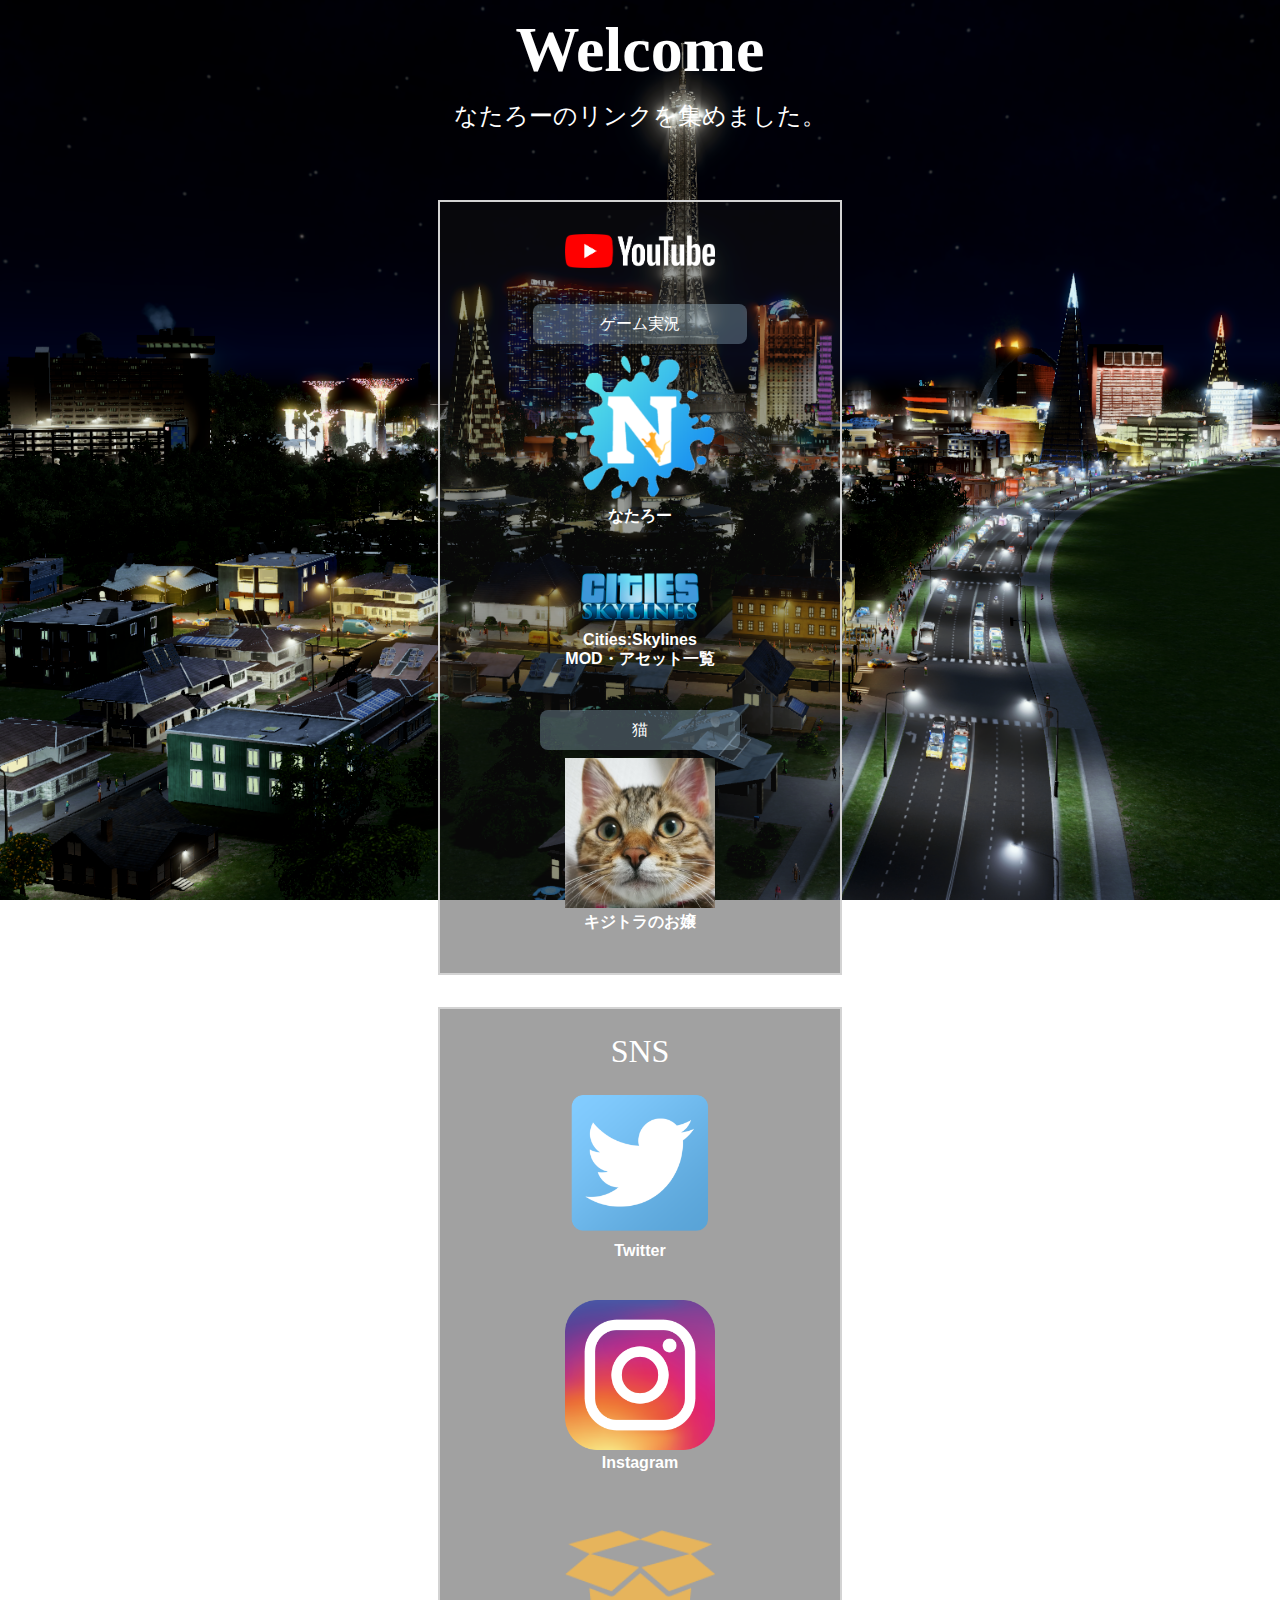
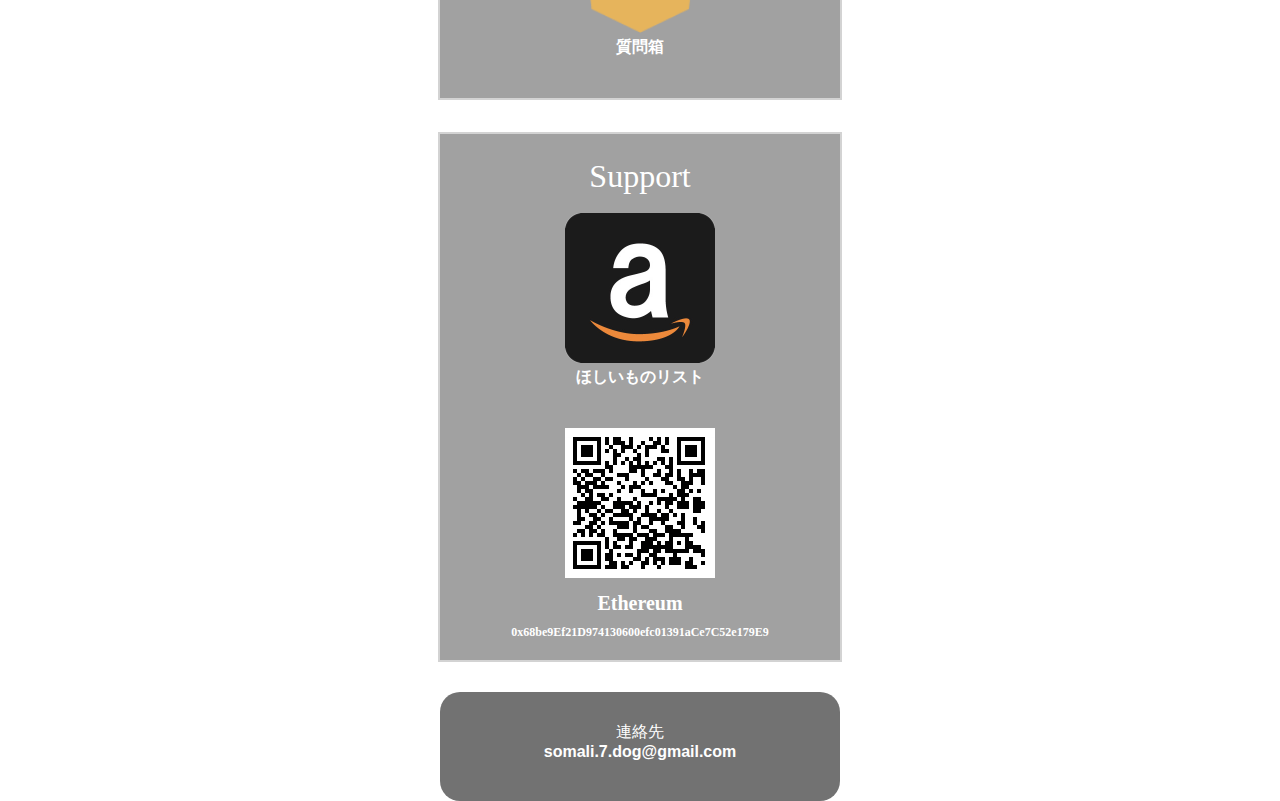
<file: index.html>
<!DOCTYPE html>
<html lang="en">
	<head>
		<meta charset="utf-8">
		<title>なたろー情報まとめ</title>
		<link rel="stylesheet" href="css/styles.css">
		<link rel="icon" href="Github-imgs/favicon_package_v0.16/favicon.ico">
		<meta name="viewport" content="width=device-width, initial-scale=1">
	</head>
	<body>
		<header>
			<h1>Welcome</h1>
			<p>なたろーのリンクを集めました。</p>			
		</header>
		<div class="youtube">
			<div class="nataro">
			<img src="Github-imgs/yt_logo_rgb_dark.png" class="yt">
			<p>ゲーム実況</p>
		<a href="https://youtube.com/c/natarochannel" target="_blank"><img src="Github-imgs/favicon_package_v0.16/android-chrome-192x192.png" class="pic"><br>なたろー</a>
		<a href="https://docs.google.com/spreadsheets/d/12xznsDTQJXs9GUkN_2QqE_p6QYXfiiCY-m8G44NRjgg/edit#gid=0"target="_blank"><img src="Github-imgs/cities.png" class="cities pic">Cities:Skylines <br>MOD・アセット一覧</a>
		</div>
		<div class="cat">
		<p>猫</p>
		<a href="https://www.youtube.com/channel/UCKJz6dAufO122IE8vaW9Wtg?view_as=subscriber" target="_blank"><img src="Github-imgs/favicon_package_v0.16/お嬢.jpg" class="pic"><br>キジトラのお嬢</a>
	</div>		
		</div>
		<section class="sns">
			<p>SNS</p>
			<div class="twitter">
			<a href="https://twitter.com/Nataro_Channel" target="_blank"><img src="Github-imgs/twitter.png" class="pic"><br>Twitter</a>
			</div>
		<div class="instagram">
			<a href="https://www.instagram.com/kijitora_ojo/" target="_blank"><img src="Github-imgs/instagram.png" class="pic"><br>Instagram</a>
			<div class="peing">
				<a href="https://peing.net/ja/nataro_channel" target="_blank"><img src="Github-imgs/peing.png" class="pic"><br>質問箱</a>
				</div>
		</div>
	</section>
		<section class="support">
			<p>Support</p>			
		<div class="amazon">
			<a href="https://www.amazon.co.jp/hz/wishlist/ls/2C6H879IAGRXA?ref_=wl_share" target="_blank"><img src="Github-imgs/amazon.png" class="pic"><br>ほしいものリスト</a>
		</div>
		<div class="eth">
			<img src="Github-imgs/metamask.png"><br>
			<p class="ETH crypto">Ethereum</p>
			<p class="address crypto">0x68be9Ef21D974130600efc01391aCe7C52e179E9</p>
		</div>
		</section>
	</body>	
	<footer>
		連絡先<a href="mailto:somali.7.dog@gmail.com">	somali.7.dog@gmail.com</a>
	</footer>
	</html>
</file>
<file: css/styles.css>
* {
	font-family:'SummerFont-Light','07やさしさゴシック', Arial, sans-serif;
	background-color: rgb(39, 39, 39, 0);
	color: white;
	margin: 0 auto;
}

header {
	height: 200px;
	text-align: center;
	
}

body {
	margin: 0;
	background-image: url("../Github-imgs/Cities_ Skylines 2021_02_01 22_00_27.png");
	background-attachment: fixed;
	background-position: center center;		
	background-size: cover;
  text-align:center;
}

header h1 {
	font-family: 'Allura';
	font-size: 64px;
	line-height: 100px;
	padding-bottom: 8px;
	background: rgba(39, 39, 39, 0.);
	margin: 0;
	padding: 0;
	color: white;
}

header p {
	font-family: 'aquafont';
	font-size: 24px; 
	margin: 0;
	background: rgba(183, 220, 243,0);
	color: white;
}

.yt {
	padding: 32px;
}

.cities{
	width: 120px;
}
.youtube {
	display: flex;
	flex-direction: column;
	border: 2px solid lightgray;
	width: 400px;
	background: rgba(20, 20, 20, 0.4);
}

.youtube p {
	background: rgba(183, 220, 243,0.3);
	border-radius: 8px;
	line-height: 24px;
	padding: 8px;
	margin-bottom: 8px;
}

img {
	width: 150px;
}

a {
	padding-bottom: 40px;
	font-weight: bold;
	text-decoration: none;
	display: block;
	width: 200px;
}

section {	
	padding-top:24px;
	border: 2px solid lightgray;
	width: 400px;
	margin-top: 32px;
	background: rgba(20, 20, 20, 0.4);
}
.twitter {
	padding-top:18px;
}
 .peing {
	padding-top:18px;
}

section p {
	font-family: 'keifont';
	font-size: 32px;
}

footer {
	align-items: center;
	margin-top:30px;
	padding-top: 30px;
	background: rgba(20, 20, 20, 0.6);
	border-radius: 20px;
	width: 400px;
	}

footer > a {
	padding-bottom: 40px;
}

.amazon {
	padding-top: 18px;
}

.crypto {	
	font-weight: bold;
	font-family: '07やさしさゴシック';
	text-align: center;
	}

.ETH {
	margin-top:10px;
	font-size:20px;
}

.address {
	font-size:12px;
	font-weight: bold;
	margin: 10px auto 20px;
}

.pic:hover{
	transform: scale(1.2,1.2);
	transition-duration: .3s;
}
</file>
